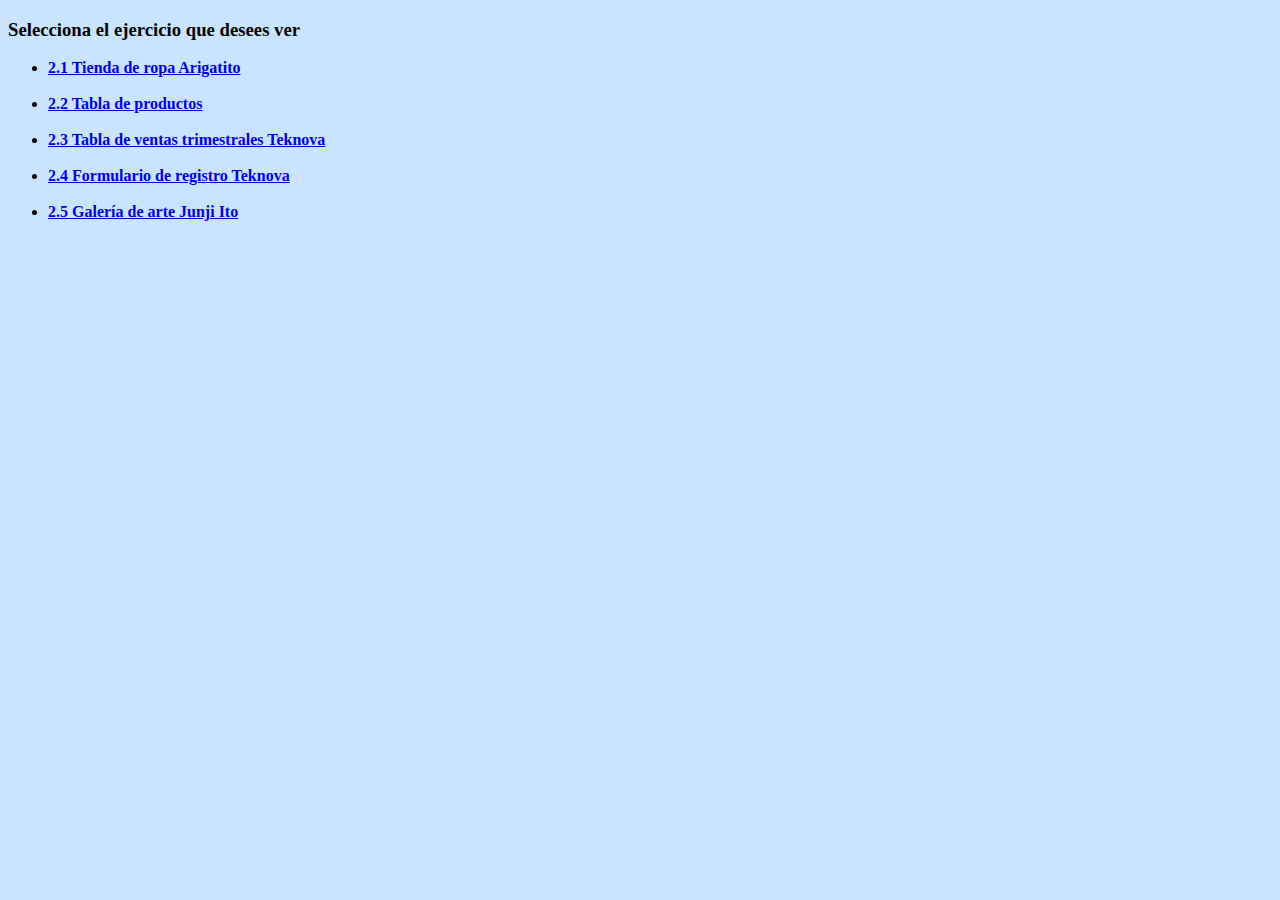
<file: index.html>
<!DOCTYPE html>
<html lang="en">
<head>
    <meta charset="UTF-8">
    <meta http-equiv="X-UA-Compatible" content="IE=edge">
    <meta name="viewport" content="width=device-width, initial-scale=1.0">
    <title> AIEP FRONTEND</title>
    <link rel="stylesheet" href="style.css" />
</head>
<body>
    <h3>Selecciona el ejercicio que desees ver</h3>
    <ul>
        <li><a href="2.1 Tienda de ropa/index.html">2.1 Tienda de ropa Arigatito</a> </li>
        <br>
        <li><a href="2.2 Tabla de productos/index.html">2.2 Tabla de productos</a> </li>
        <br>
        <li><a href="2.3 Tabla de ventas trimestrales/index.html">2.3 Tabla de ventas trimestrales Teknova</a></li>
        <br>
        <li><a href="2.4 Formulario de registro/index.html">2.4 Formulario de registro Teknova</a></li>
        <br>
        <li><a href="2.5 Galeria de arte/index.html">2.5 Galería de arte Junji Ito</a></li>
    </ul>
</body>
</html>
</file>
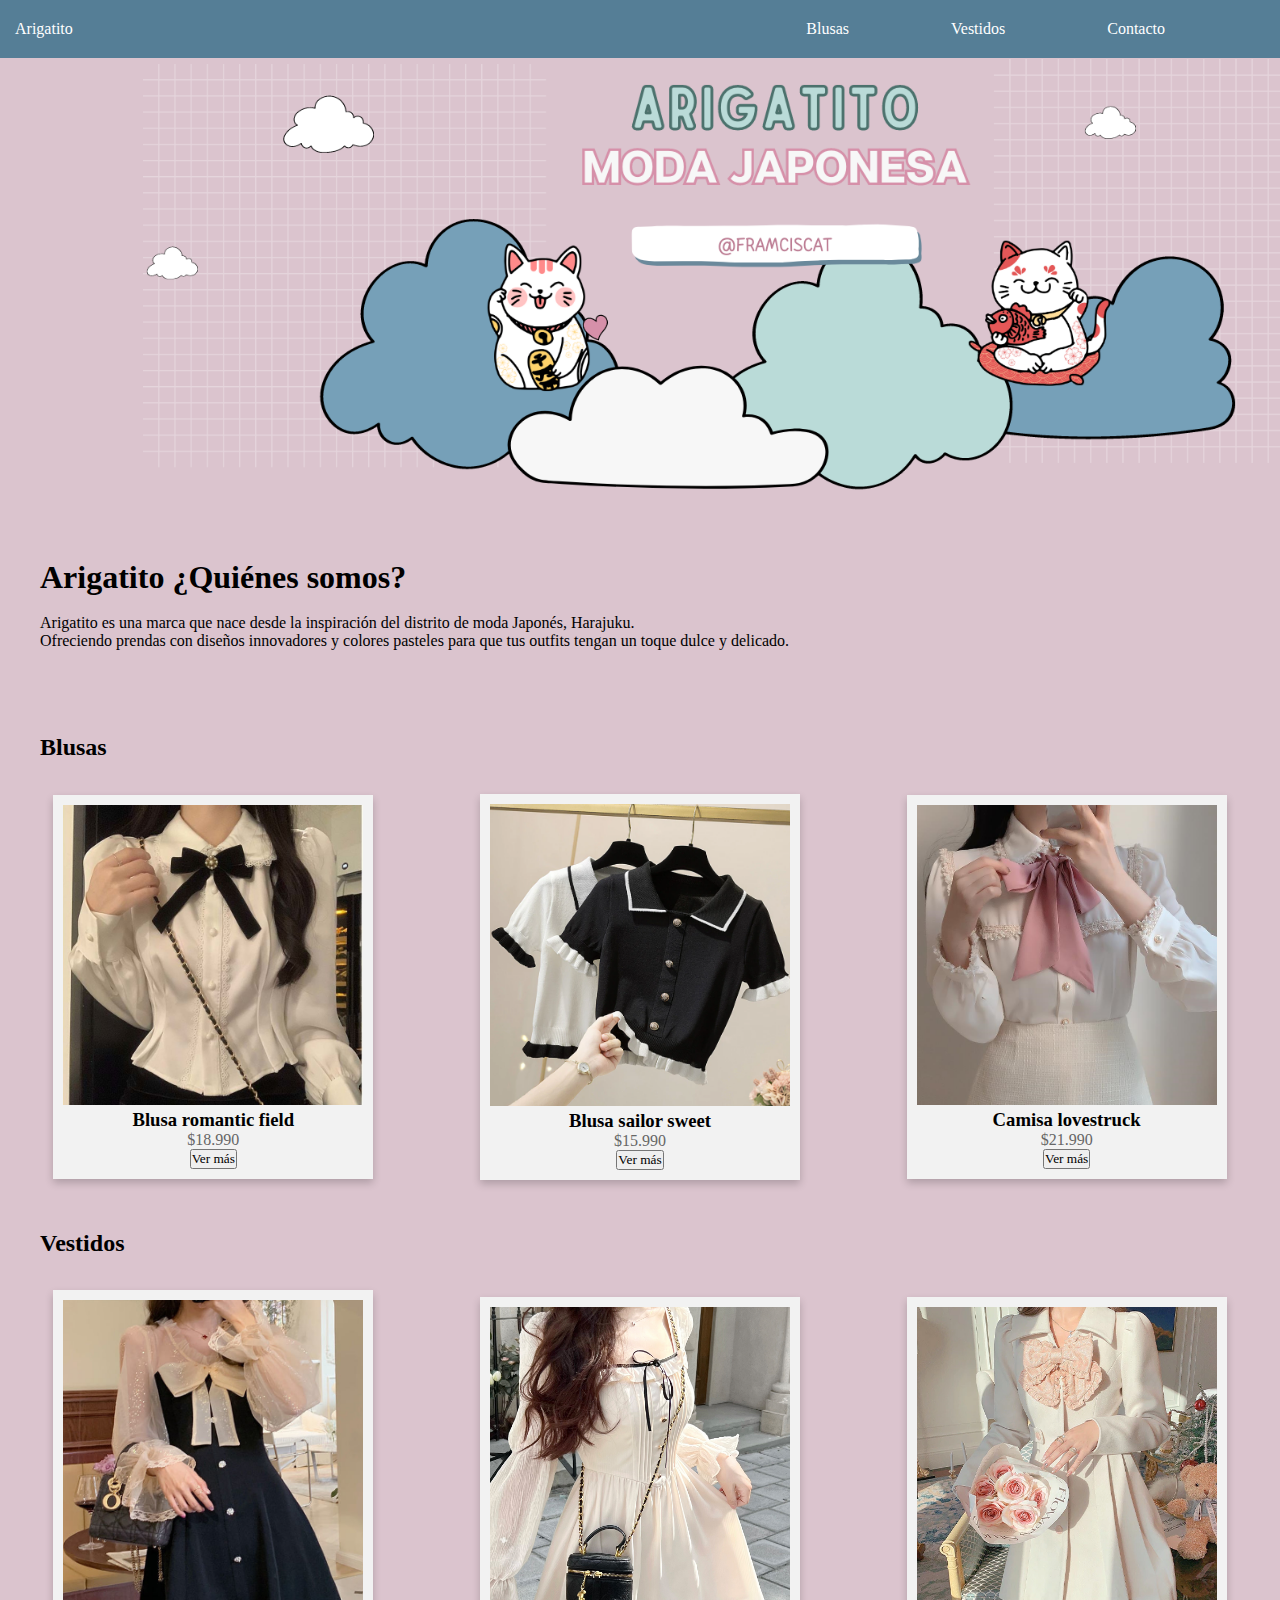
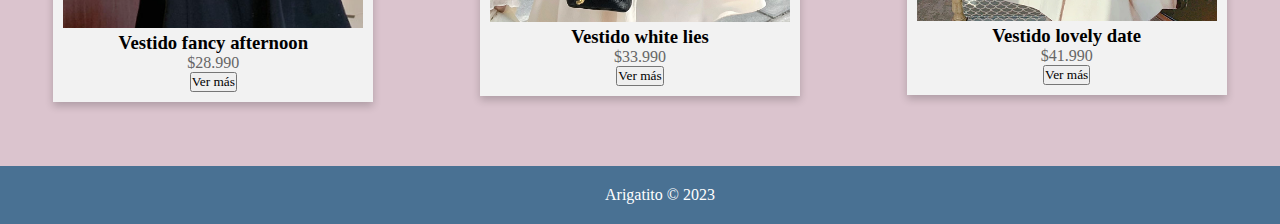
<file: 2.1 Tienda de ropa/index.html>
<!DOCTYPE html>
<html lang="en">
  <head>
    <meta charset="UTF-8" />
    <meta http-equiv="X-UA-Compatible" content="IE=edge" />
    <meta name="viewport" content="width=device-width, initial-scale=1.0" />
    <title>Arigatito</title>
    <link rel="stylesheet" href="style.css" />
  </head>
  <body>
    <!-- Navbar -->
    <nav>
      <ul>
        <li class="logo">Arigatito</li>
        <li><a href="#Blusas">Blusas</a></li>
        <li><a href="#Vestidos">Vestidos</a></li>
        <li><a href="https://www.olivedesolive-ec.jp/">Contacto</a></li>
      </ul>
    </nav>
<!-- Hero -->
    <img
      src="assets/img/Arigatito.png"
      class="hero"
      alt="Moda Japonesa Marca Arigatito"
    />

    <!-- Texto principal describiendo la tienda -->
    <header class="contenedor-texto">
      <h1>Arigatito ¿Quiénes somos?</h1>
      <br />
      <p>
        Arigatito es una marca que nace desde la inspiración del distrito de
        moda Japonés, Harajuku. <br />
        Ofreciendo prendas con diseños innovadores y colores pasteles para que
        tus outfits tengan un toque dulce y delicado.
      </p>
    </header>
    <br />
    <br />
    <br />

    <!-- Fila de productos Blusas -->
    <h2 id="Blusas">Blusas</h2>
    <section class="row">
      <div class="card">
        <img src="assets/img/blusa.jpg" alt="Blusa blanca con listón negro" />
        <h3>Blusa romantic field</h3>
        <p>$18.990</p>
        <button>Ver más</button>
      </div>
      <div class="card">
        <img
          src="assets/img/blusa02.png"
          alt="Blusa manga corta estilo marinero"
        />
        <h3>Blusa sailor sweet</h3>
        <p>$15.990</p>
        <button>Ver más</button>
      </div>
      <div class="card">
        <img
          src="assets/img/blusa03.png"
          alt="Blusa color rosa palo con listón fucsia"
        />
        <h3>Camisa lovestruck</h3>
        <p>$21.990</p>
        <button>Ver más</button>
      </div>
      
    </section>


    <!-- Fila de productos Vestidos -->
    <h2 id="Vestidos">Vestidos</h2>
    <section class="row">
      <div class="card">
        <img
          src="assets/img/vestido.png"
          alt="Vestido azul marino con listón y mangas blancas"
        />
        <h3>Vestido fancy afternoon</h3>
        <p>$28.990</p>
        <button>Ver más</button>
      </div>
      <div class="card">
        <img
          src="assets/img/vestido02.png"
          alt="Vestido blanco con listón negro"
        />
        <h3>Vestido white lies</h3>
        <p>$33.990</p>
        <button>Ver más</button>
      </div>
      <div class="card">
        <img
          src="assets/img/vestido03.png"
          alt="Vestido tipo abrigo con listón"
        />
        <h3>Vestido lovely date</h3>
        <p>$41.990</p>
        <button>Ver más</button>
      </div>
    </section>
    <br />
    <br />
    <br />
    <br />
    
    <!-- Footer -->
    <footer>
      <p>Arigatito © 2023</p>
    </footer>
  </body>
</html>
</file>
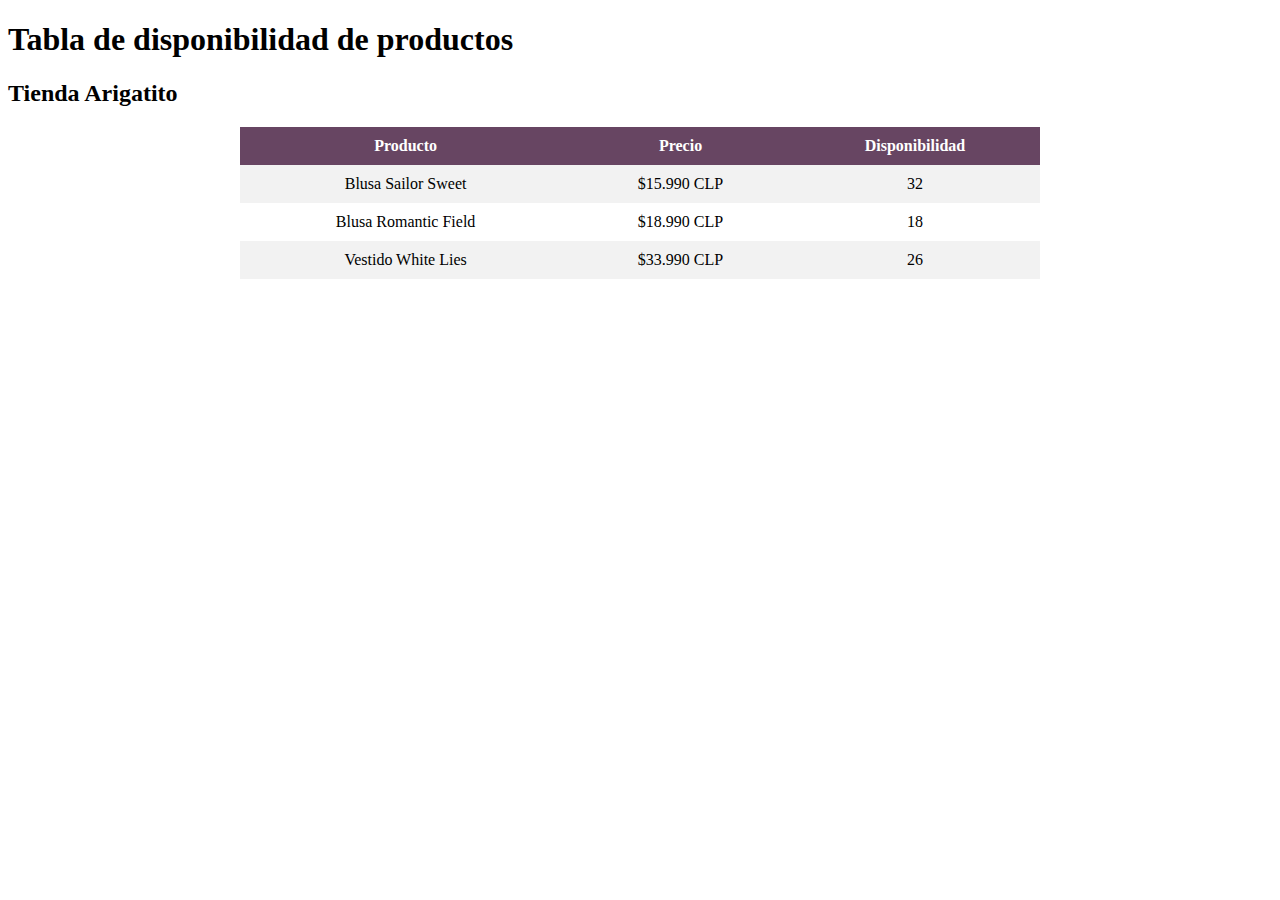
<file: 2.2 Tabla de productos/index.html>
<!DOCTYPE html>
<html lang="en">
  <head>
    <meta charset="UTF-8" />
    <meta http-equiv="X-UA-Compatible" content="IE=edge" />
    <meta name="viewport" content="width=device-width, initial-scale=1.0" />
    <title>Productos disponibles</title>
    <link rel="stylesheet" href="style.css" />
  </head>
  <body>
    <h1>Tabla de disponibilidad de productos</h1>
    <h2>Tienda Arigatito</h2>
    <table>
      <tr>
        <th>Producto</th>
        <th>Precio</th>
        <th>Disponibilidad</th>
      </tr>
      <tr>
        <td>Blusa Sailor Sweet</td>
        <td>$15.990 CLP</td>
        <td>32</td>
      </tr>
      <tr>
        <td>Blusa Romantic Field</td>
        <td>$18.990 CLP</td>
        <td>18</td>
      </tr>
      <tr>
        <td>Vestido White Lies</td>
        <td>$33.990 CLP</td>
        <td>26</td>
      </tr>
    </table>
  </body>
</html>
</file>
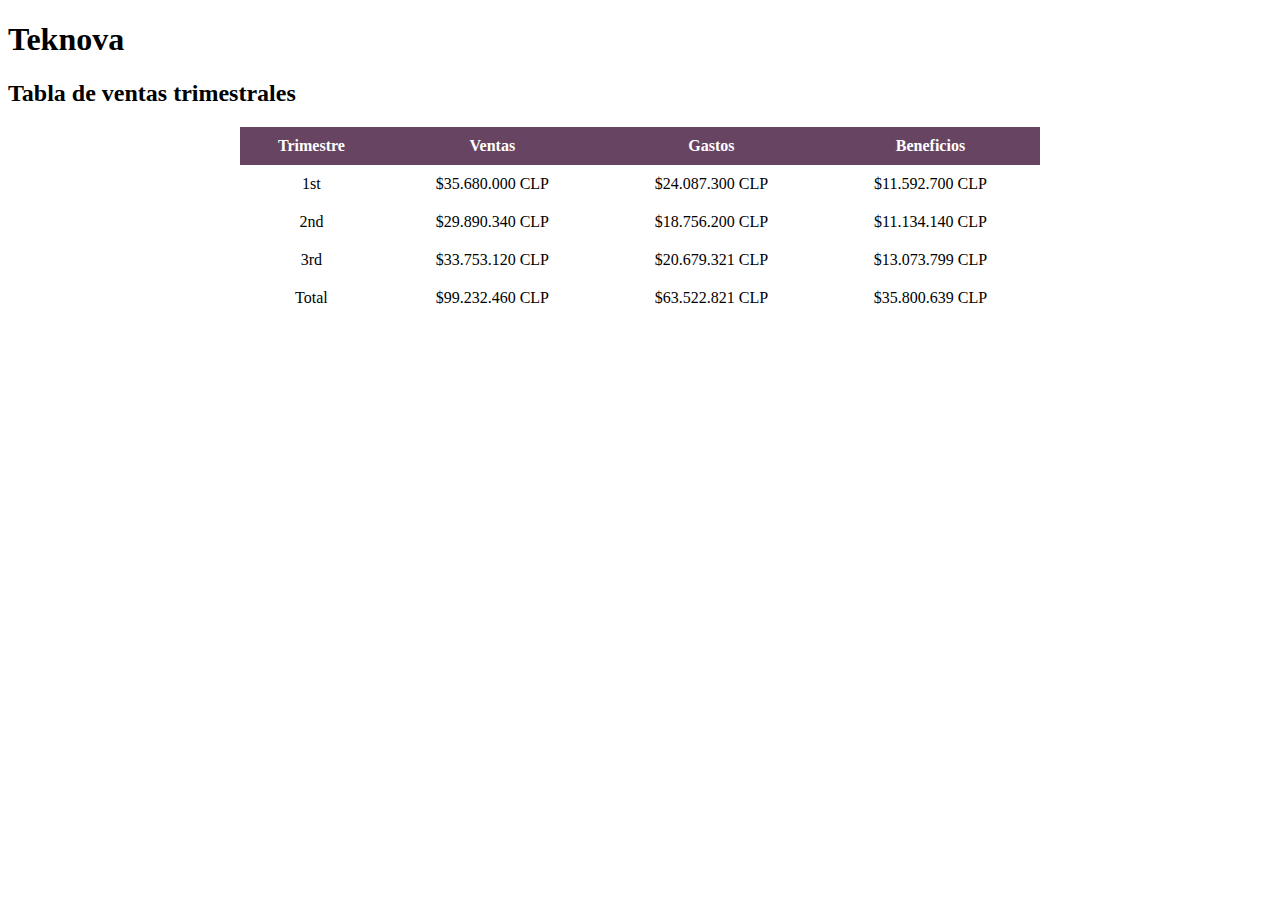
<file: 2.3 Tabla de ventas trimestrales/index.html>
<!DOCTYPE html>
<html lang="en">

<head>
    <meta charset="UTF-8">
    <meta http-equiv="X-UA-Compatible" content="IE=edge">
    <meta name="viewport" content="width=device-width, initial-scale=1.0">
    <title>Teknova</title>
    <link rel="stylesheet" href="style.css" />
</head>

<body>
    <h1>Teknova</h1>
    <h2>Tabla de ventas trimestrales</h2>
    <table>
        <thead>
            <tr>
                <th scope="row">Trimestre</th>
                <th scope="col">Ventas</th>
                <th scope="col">Gastos</th>
                <th scope="col">Beneficios</th>
            </tr>
        </thead>
        <tbody>
            <tr>
                <td>1st</td>
                <td>$35.680.000 CLP</td>
                <td>$24.087.300 CLP</td>
                <td>$11.592.700 CLP</td>
            </tr>
            <tr>
                <td>2nd</td>
                <td>$29.890.340 CLP</td>
                <td>$18.756.200 CLP</td>
                <td>$11.134.140 CLP</td>
            </tr>
            <tr>
                <td>3rd</td>
                <td>$33.753.120 CLP</td>
                <td>$20.679.321 CLP</td>
                <td>$13.073.799 CLP</td>
            </tr>
        </tbody>
        <tfoot>
            <tr>
                <td>Total</td>
                <td>$99.232.460 CLP</td>
                <td>$63.522.821 CLP</td>
                <td>$35.800.639 CLP</td>
            </tr>
        </tfoot>
    </table>


</body>

</html>
</file>
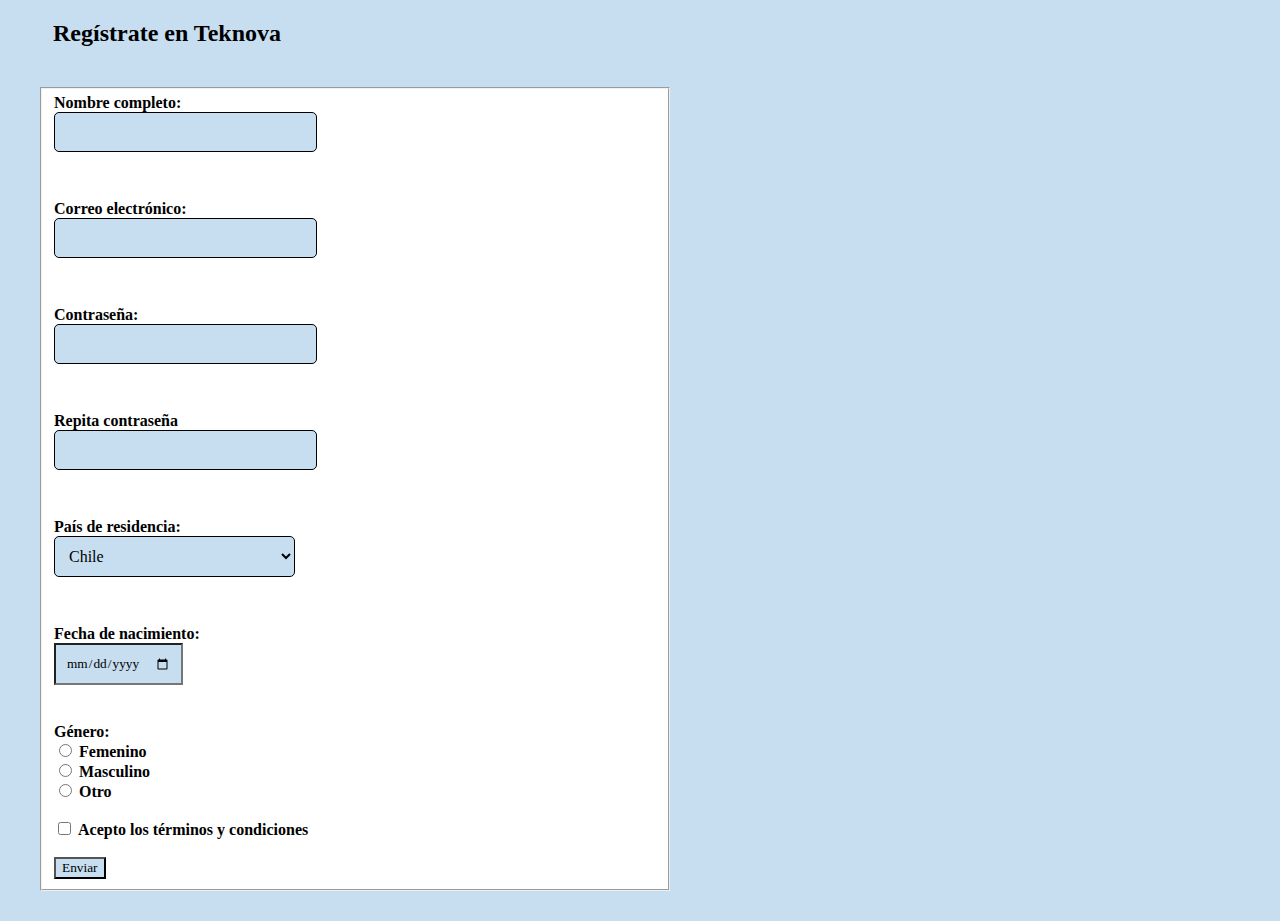
<file: 2.4 Formulario de registro/index.html>
<!DOCTYPE html>
<html lang="en">

<head>
    <meta charset="UTF-8">
    <meta http-equiv="X-UA-Compatible" content="IE=edge">
    <meta name="viewport" content="width=device-width, initial-scale=1.0">
    <title>Registro de usuario</title>
    <link rel="stylesheet" href="style.css" />
</head>

<body>
    <h2>Regístrate en Teknova</h2>
    <form>
        <fieldset>
            <label>Nombre completo:</label><br>
            <input type="text" id="nombre" name="nombre" required><br>

            <label>Correo electrónico:</label><br>
            <input type="email" id="correo" name="correo" required><br>

            <label>Contraseña:</label><br>
            <input type="password" id="clave" name="clave" required><br>

            <label> Repita contraseña</label><br>
            <input type="password" id="claverep" name="clave" required><br>


            <label>País de residencia:</label><br>
            <select id="pais" name="pais">
                <option>Chile</option>
                <option>Perú</option>
                <option>Argentina</option>
                <option>Colombia</option>
                <option>Venezuela</option>
                <option>Uruguay</option>
                <option>Brasil</option>
                <option>Paraguay</option>
                <option>Bolivia</option>
            </select>

            <br>
            <label>Fecha de nacimiento:</label><br>
            <input type="date" id="fecha_nacimiento" name="fecha_nacimiento" required>

            <br>
            <label for="gender">Género:</label>
            <br>
            <input type="radio" id="gender" name="gender">
            <label>Femenino</label><br>
            <input type="radio"  name="gender">
            <label>Masculino</label><br>
            <input type="radio"  name="gender">
            <label>Otro</label><br>

            <br>
            <input type="checkbox" id="terminos" name="terminos" required>
            <label for="terminos">Acepto los términos y condiciones</label>
            <br>
            <br>
            <button type="submit" value="submit">Enviar</button>
        </fieldset>
    </form>

</body>

</html>
</file>
<file: style.css>
*{
    font-family: 'Lucida Sans Regular';
    background-color: #cae3ff;
}

li a{
    font-weight: bold;
}
</file>
<file: 2.1 Tienda de ropa/style.css>
* {
  margin: 0;
  padding: 0;
  max-width: 1550px;
  font-family: "Lucida Sans Regular";
}

body {
  background-color: #dbc4ce;
  position: relative;
}
/* Navbar */
nav {
  position: fixed;
  width: 100%;
  height: auto;
  background-color: #557e96;
}

nav .logo {
  flex: 1;
  align-items: center;
  justify-content: left;
  display: flex;
  gap: 2rem;
  color: #fff;
}
nav ul {
  list-style: none;
  margin: 0;
  padding: 0;
  display: flex;
  gap: 2rem;
  margin-right: 5rem;
  justify-content: flex-end;
}

ul li {
  margin: 0 15px;
}

li a {
  display: block;
  color: #fff;
  text-decoration: none;
  padding: 20px;
}

nav a:hover {
  background-color: #b476c1;
}

.contenedor-texto {
  margin-left: 40px;
  margin-top: 30px;
}

h2 {
  margin-left: 40px;
  margin-top: 30px;
  margin-bottom: 33px;
}
.card {
  box-shadow: 0 4px 8px 0 rgba(0, 0, 0, 0.2);
  max-width: 300px;
  margin: auto;
  text-align: center;
  font-family: arial;
  background-color: #f2f2f2;
  padding: 10px;
}

.card img {
  max-width: 100%;
  height: auto;
}

.card h1 {
  font-size: 24px;
  color: #333333;
}

.card p {
  font-size: 16px;
  color: #666666;
}

.row {
  display: flex;
  flex-wrap: wrap;
  justify-content: center;
  align-items: center;
  margin-bottom: 50px;
}

footer {
  position: absolute;
  bottom: 0;
  background-color: #497193;
  color: #fff;
  text-align: center;
  padding: 20px;
  width: 100%;
 
}
</file>
<file: 2.2 Tabla de productos/style.css>
* {
  font-family: Lucida Sans Regular;
}

table {
  border-collapse: collapse;
  width: 100%;
  max-width: 800px;
  margin: auto;
  border-radius: 10%;
}

th,
td {
  text-align: center;
  padding: 10px;
}

th {
  background-color: #674562;
  color: #fff;
}

tr:nth-child(even) {
  background-color: #f2f2f2;
}

tr:hover {
  background-color: #e1e1e1;
}
</file>
<file: 2.3 Tabla de ventas trimestrales/style.css>
* {
  font-family: Lucida Sans Regular;
}

table {
  border-collapse: collapse;
  width: 100%;
  max-width: 800px;
  margin: auto;
  border-radius: 10%;
}

th,
td {
  text-align: center;
  padding: 10px;
}

th {
  background-color: #674562;
  color: #fff;
}

tr:hover {
  background-color: #e1e1e1;
}
</file>
<file: 2.4 Formulario de registro/style.css>
* {
  font-family: "Lucida Sans Regular";
  background-color: rgb(198, 222, 240);
}
h2 {
  margin-left: 45px;
}
fieldset {
  background-color: #ffffff;
  width: 50%;
}
form {
  margin: 10px;
  padding: 20px;
}

label {
  margin-bottom: 5px;
  font-weight: bold;
  background-color: #ffffff;
}

input[type="text"],
input[type="email"],
input[type="password"],
select {
  display: block;
  width: 40%;
  padding: 10px;
  margin-bottom: 30px;
  border: 1px solid #000000;
  border-radius: 5px;
  font-size: 16px;
}

input[type="date"] {
  display: block;
  padding: 10px;
  margin-bottom: 20px;
}
</file>
